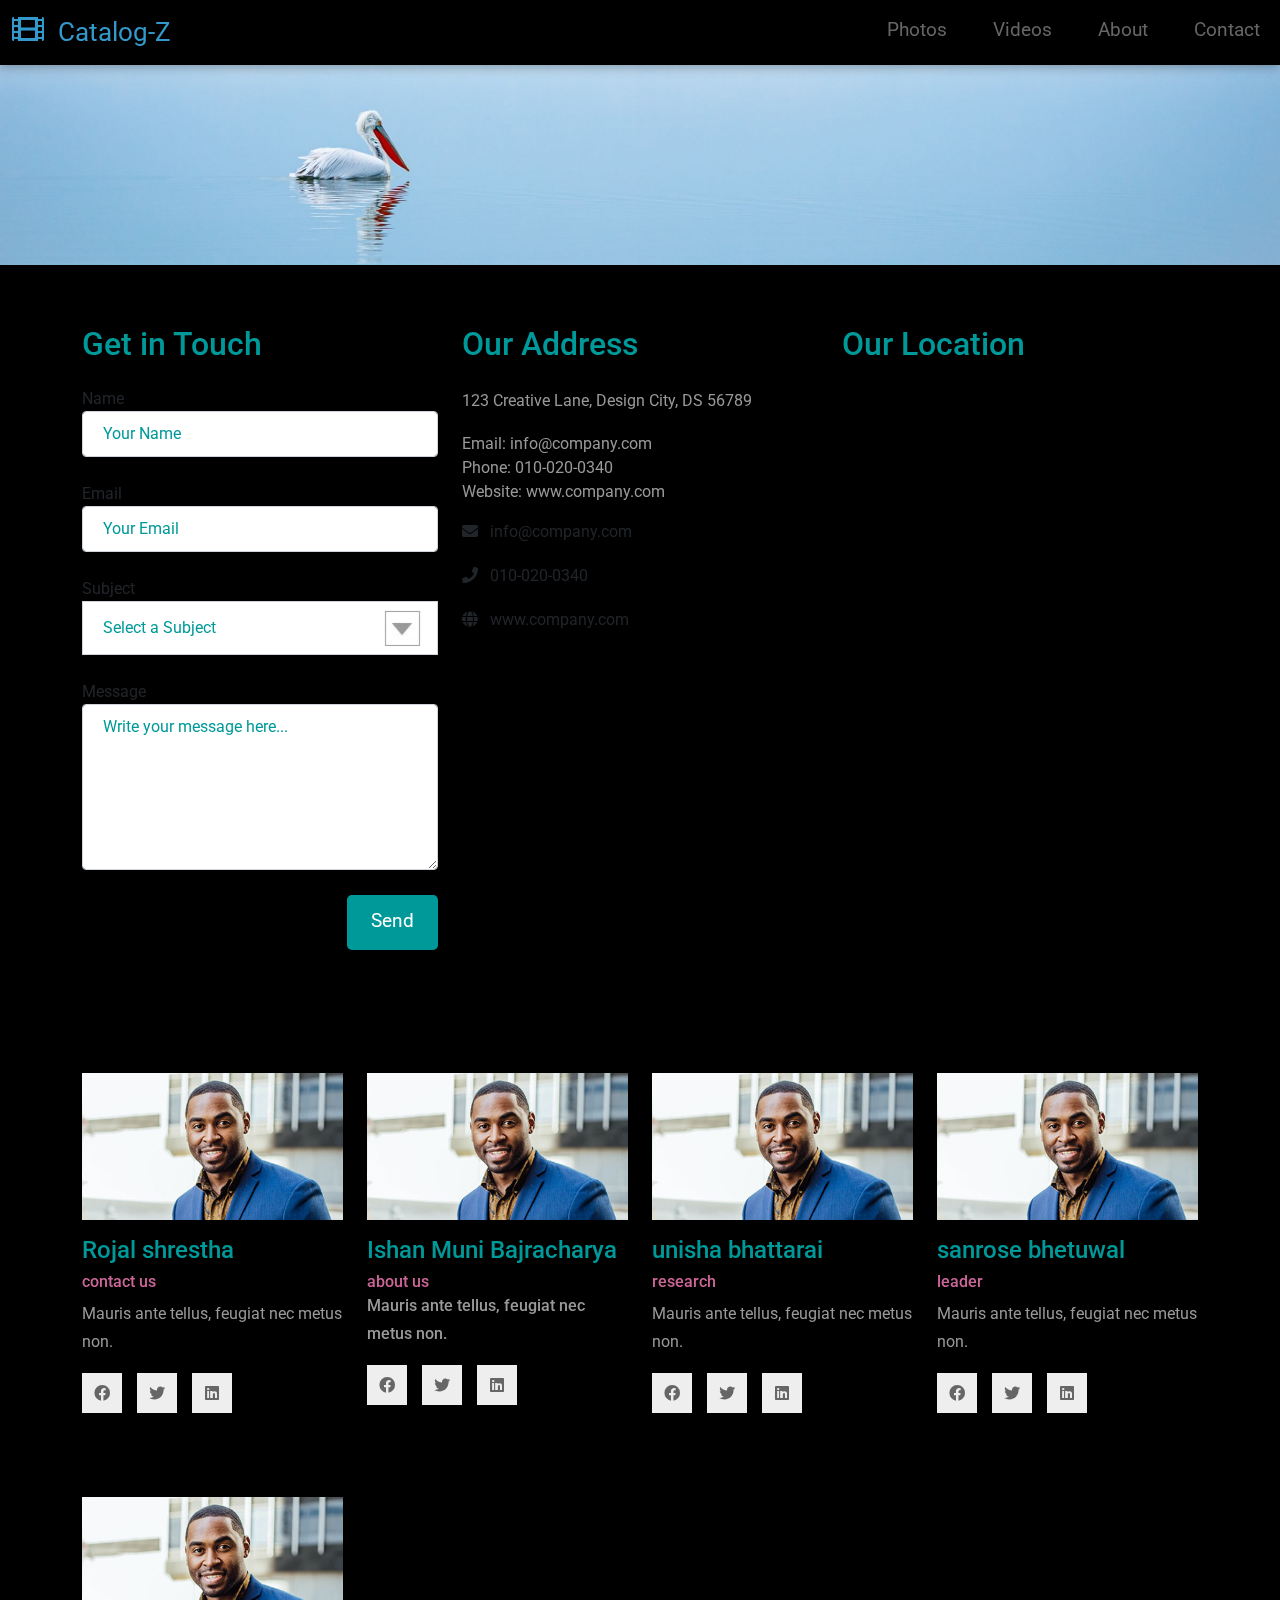
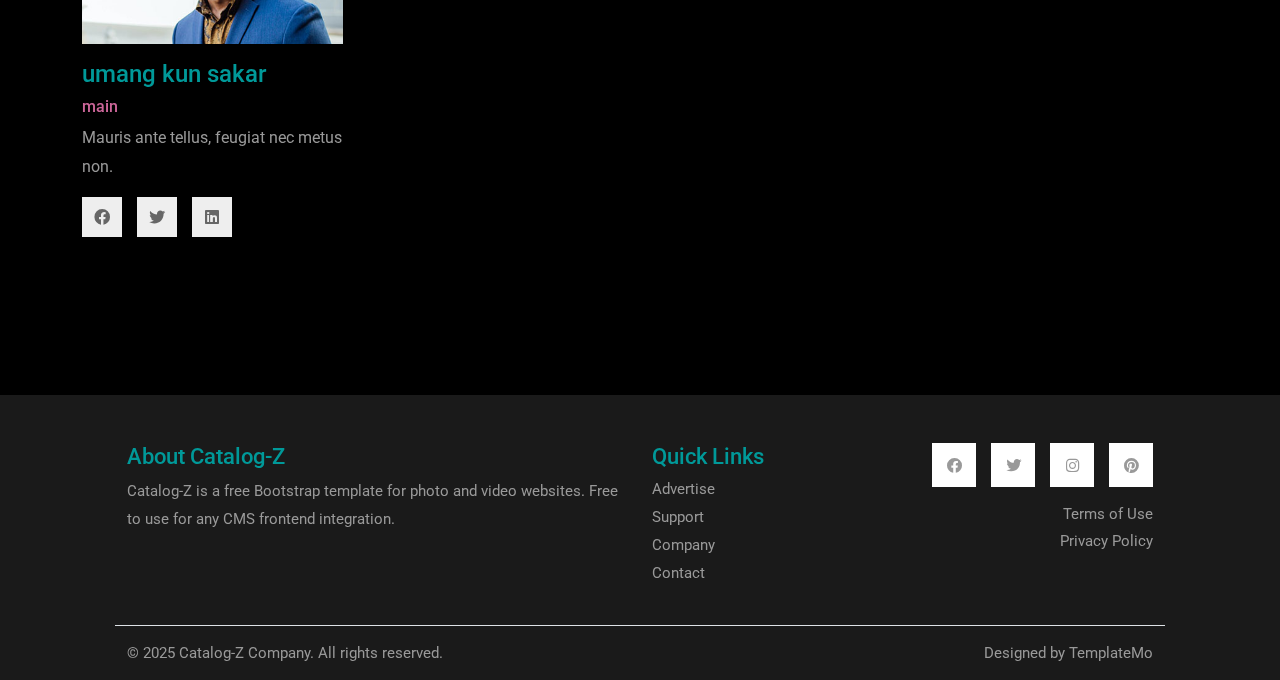
<file: contact.html>
<!DOCTYPE html>
<html lang="en">
<head>
    <meta charset="UTF-8" />
    <meta name="viewport" content="width=device-width, initial-scale=1.0"/>
    <meta name="description" content="Contact Catalog-Z - A free Bootstrap photo/video template."/>
    <title>Contact - Catalog-Z</title>

    <!-- Stylesheets -->
    <link rel="stylesheet" href="css/bootstrap.min.css"/>
    <link rel="stylesheet" href="fontawesome/css/all.min.css"/>
    <link rel="stylesheet" href="css/templatemo-style.css"/>

    <!-- Google Fonts -->
    <link href="https://fonts.googleapis.com/css2?family=Roboto&display=swap" rel="stylesheet"/>

    <style>
        body {
            font-family: 'Roboto', sans-serif;
        }

        .tm-social-links a:hover {
            color: #007bff;
            transform: scale(1.1);
        }

        @media (max-width: 768px) {
            .tm-social-links {
                justify-content: center !important;
            }
        }

        .form-control:focus {
            box-shadow: 0 0 5px rgba(0,123,255,0.5);
        }
    </style>
</head>

<body>
    <!-- Loader -->
    <div id="loader-wrapper">
        <div id="loader"></div>
        <div class="loader-section section-left"></div>
        <div class="loader-section section-right"></div>
    </div>

    <!-- Navbar -->
    <nav class="navbar navbar-expand-lg sticky-top">
        <div class="container-fluid">
            <a class="navbar-brand" href="index.html">
                <i class="fas fa-film mr-2"></i> Catalog-Z
            </a>
            <button class="navbar-toggler" type="button" data-toggle="collapse" data-target="#navbarNav">
                <i class="fas fa-bars"></i>
            </button>
            <div class="collapse navbar-collapse" id="navbarNav">
                <ul class="navbar-nav ml-auto mb-2 mb-lg-0">
                    <li class="nav-item"><a class="nav-link" href="index.html">Photos</a></li>
                    <li class="nav-item"><a class="nav-link" href="videos.html">Videos</a></li>
                    <li class="nav-item"><a class="nav-link" href="about.html">About</a></li>
                    <li class="nav-item"><a class="nav-link active" href="contact.html">Contact</a></li>
                </ul>
            </div>
        </div>
    </nav>

    <!-- Hero Image -->
    <div class="tm-hero d-flex justify-content-center align-items-center" data-parallax="scroll" data-image-src="img/hero.jpg"></div>

    <!-- Contact Section -->
    <div class="container tm-mt-60">
        <div class="row tm-mb-50">
            <!-- Contact Form -->
            <div class="col-lg-4 col-12 mb-5">
                <h2 class="tm-text-primary mb-4">Get in Touch</h2>
                <form id="contact-form" action="form-handler.php" method="POST" class="tm-contact-form">
                    <div class="form-group">
                        <label for="name">Name</label>
                        <input id="name" type="text" name="name" class="form-control" placeholder="Your Name" required/>
                    </div>
                    <div class="form-group">
                        <label for="email">Email</label>
                        <input id="email" type="email" name="email" class="form-control" placeholder="Your Email" required/>
                    </div>
                    <div class="form-group">
                        <label for="inquiry">Subject</label>
                        <select class="form-control" id="inquiry" name="inquiry" required>
                            <option value="">Select a Subject</option>
                            <option value="sales">Sales & Marketing</option>
                            <option value="creative">Creative Design</option>
                            <option value="uiux">UI / UX</option>
                        </select>
                    </div>
                    <div class="form-group">
                        <label for="message">Message</label>
                        <textarea id="message" name="message" rows="6" class="form-control" placeholder="Write your message here..." required></textarea>
                    </div>
                    <div class="form-group text-right">
                        <button type="submit" class="btn btn-primary px-4">Send</button>
                    </div>
                </form>
            </div>

            <!-- Address -->
            <div class="col-lg-4 col-12 mb-5">
                <h2 class="tm-text-primary mb-4">Our Address</h2>
                <p class="tm-mb-30">123 Creative Lane, Design City, DS 56789</p>
                <address class="tm-text-gray tm-mb-30">
                    Email: info@company.com<br>
                    Phone: 010-020-0340<br>
                    Website: www.company.com
                </address>
                <ul class="tm-contacts list-unstyled">
                    <li><i class="fas fa-envelope mr-2"></i> info@company.com</li>
                    <li><i class="fas fa-phone mr-2"></i> 010-020-0340</li>
                    <li><i class="fas fa-globe mr-2"></i> www.company.com</li>
                </ul>
            </div>

            <!-- Google Map -->
            <div class="col-lg-4 col-12">
                <h2 class="tm-text-primary mb-4">Our Location</h2>
                <div class="mapouter">
                    <div class="gmap-canvas">
                        <iframe loading="lazy" width="100%" height="400" src="https://maps.google.com/maps?q=Rio%20de%20Janeiro&t=&z=13&ie=UTF8&iwloc=&output=embed" frameborder="0"></iframe>
                    </div>
                </div>
            </div>
        </div>

        <!-- Team Members -->
        <div class="row tm-mb-74">
            <!-- Repeat for each person -->
            <div class="col-lg-3 col-md-6 col-12 mb-5">
                <img src="img/people-1.jpg" class="img-fluid mb-3" alt="Ryan White"/>
                <h4 class="tm-text-primary">Rojal shrestha</h4>
                <h6 class="tm-text-secondary">contact us</h6>
                <p>Mauris ante tellus, feugiat nec metus non.</p>
                <ul class="tm-social d-flex justify-content-start pl-0">
                    <li><a href="#"><i class="fab fa-facebook"></i></a></li>
                    <li><a href="#"><i class="fab fa-twitter"></i></a></li>
                    <li><a href="#"><i class="fab fa-linkedin"></i></a></li>
                </ul>
            </div>
             <div class="col-lg-3 col-md-6 col-12 mb-5">
                <img src="img/people-1.jpg" class="img-fluid mb-3" alt="Ryan White"/>
                <h4 class="tm-text-primary">Ishan Muni Bajracharya</h4>
                <h6 class="tm-text-secondary">about us</6>
                <p>Mauris ante tellus, feugiat nec metus non.</p>
                <ul class="tm-social d-flex justify-content-start pl-0">
                    <li><a href="#"><i class="fab fa-facebook"></i></a></li>
                    <li><a href="#"><i class="fab fa-twitter"></i></a></li>
                    <li><a href="#"><i class="fab fa-linkedin"></i></a></li>
                </ul>
            </div>
             <div class="col-lg-3 col-md-6 col-12 mb-5">
                <img src="img/people-1.jpg" class="img-fluid mb-3" alt="Ryan White"/>
                <h4 class="tm-text-primary">unisha bhattarai </h4>
                <h6 class="tm-text-secondary">research</h6>
                <p>Mauris ante tellus, feugiat nec metus non.</p>
                <ul class="tm-social d-flex justify-content-start pl-0">
                    <li><a href="#"><i class="fab fa-facebook"></i></a></li>
                    <li><a href="#"><i class="fab fa-twitter"></i></a></li>
                    <li><a href="#"><i class="fab fa-linkedin"></i></a></li>
                </ul>
            </div>
             <div class="col-lg-3 col-md-6 col-12 mb-5">
                <img src="img/people-1.jpg" class="img-fluid mb-3" alt="Ryan White"/>
                <h4 class="tm-text-primary">sanrose bhetuwal </h4>
                <h6 class="tm-text-secondary">leader</h6>
                <p>Mauris ante tellus, feugiat nec metus non.</p>
                <ul class="tm-social d-flex justify-content-start pl-0">
                    <li><a href="#"><i class="fab fa-facebook"></i></a></li>
                    <li><a href="#"><i class="fab fa-twitter"></i></a></li>
                    <li><a href="#"><i class="fab fa-linkedin"></i></a></li>
                </ul>
            </div>
             <div class="col-lg-3 col-md-6 col-12 mb-5">
                <img src="img/people-1.jpg" class="img-fluid mb-3" alt="Ryan White"/>
                <h4 class="tm-text-primary">umang kun sakar</h4>
                <h6 class="tm-text-secondary">main</h6>
                <p>Mauris ante tellus, feugiat nec metus non.</p>
                <ul class="tm-social d-flex justify-content-start pl-0">
                    <li><a href="#"><i class="fab fa-facebook"></i></a></li>
                    <li><a href="#"><i class="fab fa-twitter"></i></a></li>
                    <li><a href="#"><i class="fab fa-linkedin"></i></a></li>
                </ul>
            </div>
            <!-- Add others similarly -->
        </div>
    </div>

    <!-- Footer -->
    <footer class="tm-bg-gray pt-5 pb-3 tm-text-gray tm-footer">
        <div class="container tm-container-small">
            <div class="row">
                <div class="col-lg-6 col-md-12 mb-4">
                    <h3 class="tm-text-primary tm-footer-title">About Catalog-Z</h3>
                    <p>Catalog-Z is a free Bootstrap template for photo and video websites. Free to use for any CMS frontend integration.</p>
                </div>
                <div class="col-lg-3 col-md-6 mb-4">
                    <h3 class="tm-text-primary tm-footer-title">Quick Links</h3>
                    <ul class="tm-footer-links pl-0">
                        <li><a href="#">Advertise</a></li>
                        <li><a href="#">Support</a></li>
                        <li><a href="#">Company</a></li>
                        <li><a href="#">Contact</a></li>
                    </ul>
                </div>
                <div class="col-lg-3 col-md-6 mb-4 text-md-right text-center">
                    <ul class="tm-social-links d-flex justify-content-end mb-3 pl-0">
                        <li><a href="#"><i class="fab fa-facebook"></i></a></li>
                        <li><a href="#"><i class="fab fa-twitter"></i></a></li>
                        <li><a href="#"><i class="fab fa-instagram"></i></a></li>
                        <li><a href="#"><i class="fab fa-pinterest"></i></a></li>
                    </ul>
                    <a href="#" class="d-block tm-text-gray mb-1">Terms of Use</a>
                    <a href="#" class="d-block tm-text-gray">Privacy Policy</a>
                </div>
            </div>
            <div class="row pt-3 border-top">
                <div class="col-md-8 text-md-left text-center">
                    © 2025 Catalog-Z Company. All rights reserved.
                </div>
                <div class="col-md-4 text-md-right text-center">
                    Designed by <a href="https://templatemo.com" class="tm-text-gray" target="_blank">TemplateMo</a>
                </div>
            </div>
        </div>
    </footer>
    <script src="js/plugins.js" defer></script>
    <script>
        window.addEventListener("load", function() {
            document.body.classList.add("loaded");
        });
    </script>
</body>
</html>
</file>
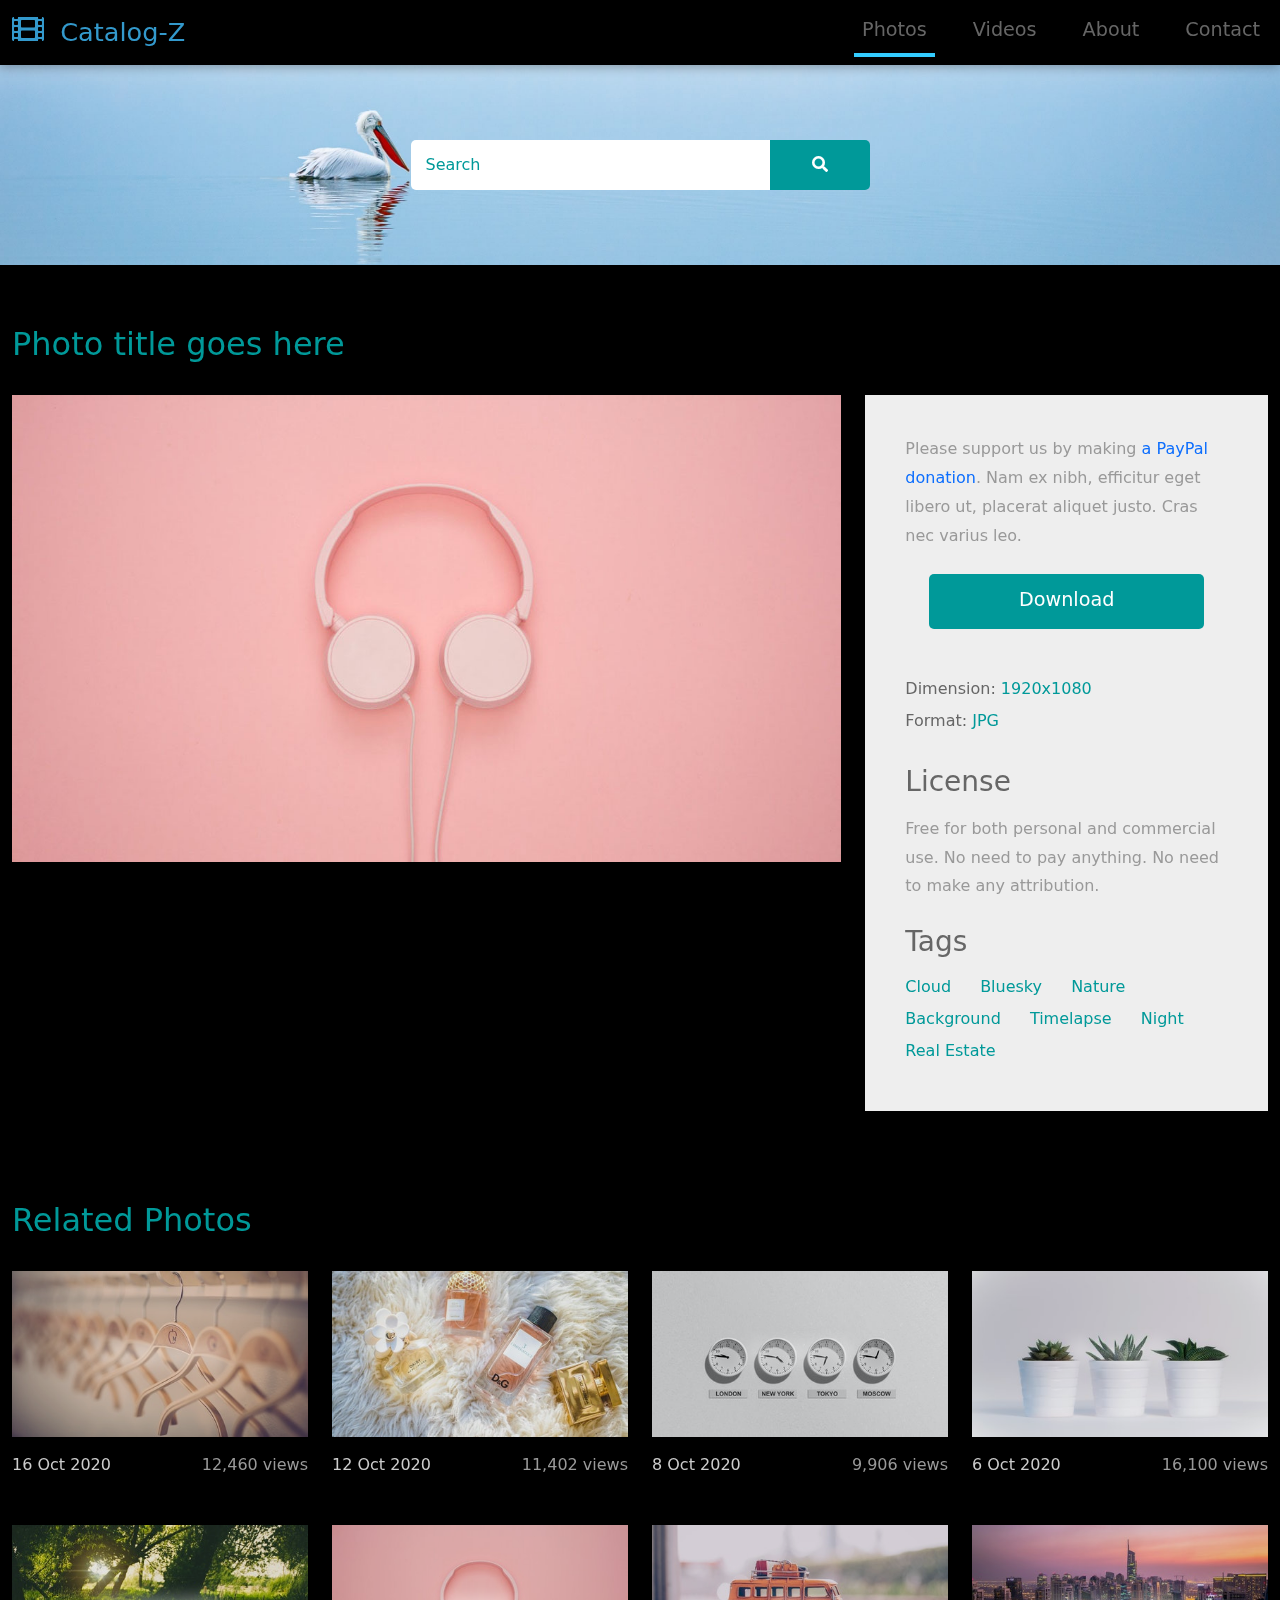
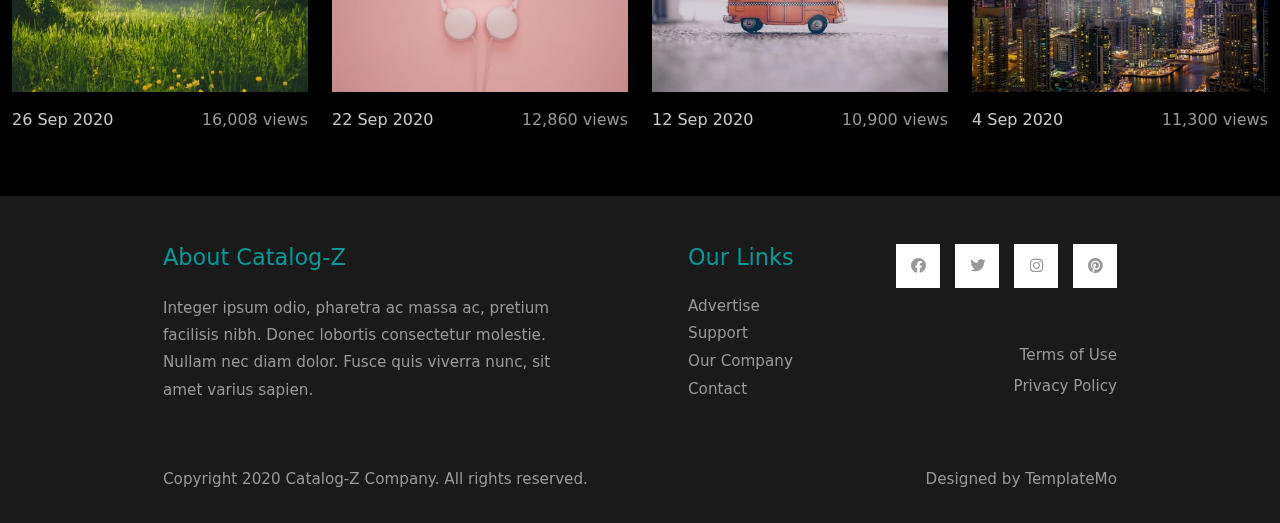
<file: photo-detail.html>
<!DOCTYPE html>
<html lang="en">
<head>
    <meta charset="UTF-8">
    <meta name="viewport" content="width=device-width, initial-scale=1.0">
    <title>Catalog-Z Photo Detail Page</title>
    <link rel="stylesheet" href="css/bootstrap.min.css">
    <link rel="stylesheet" href="fontawesome/css/all.min.css">
    <link rel="stylesheet" href="css/templatemo-style.css">
<!--
    
TemplateMo 556 Catalog-Z

https://templatemo.com/tm-556-catalog-z

-->
</head>
<body>
    <!-- Page Loader -->
    <div id="loader-wrapper">
        <div id="loader"></div>

        <div class="loader-section section-left"></div>
        <div class="loader-section section-right"></div>

    </div>
    <nav class="navbar navbar-expand-lg sticky-top">
        <div class="container-fluid">
            <a class="navbar-brand" href="index.html">
                <i class="fas fa-film mr-2"></i>
                Catalog-Z
            </a>
            <button class="navbar-toggler" type="button" data-toggle="collapse" data-target="#navbarSupportedContent" aria-controls="navbarSupportedContent" aria-expanded="false" aria-label="Toggle navigation">
                <i class="fas fa-bars"></i>
            </button>
            <div class="collapse navbar-collapse" id="navbarSupportedContent">
            <ul class="navbar-nav ml-auto mb-2 mb-lg-0">
                <li class="nav-item">
                    <a class="nav-link nav-link-1 active" aria-current="page" href="index.html">Photos</a>
                </li>
                <li class="nav-item">
                    <a class="nav-link nav-link-2" href="videos.html">Videos</a>
                </li>
                <li class="nav-item">
                    <a class="nav-link nav-link-3" href="about.html">About</a>
                </li>
                <li class="nav-item">
                    <a class="nav-link nav-link-4" href="contact.html">Contact</a>
                </li>
            </ul>
            </div>
        </div>
    </nav>

    <div class="tm-hero d-flex justify-content-center align-items-center" data-parallax="scroll" data-image-src="img/hero.jpg">
        <form class="d-flex tm-search-form">
            <input class="form-control tm-search-input" type="search" placeholder="Search" aria-label="Search">
            <button class="btn btn-outline-success tm-search-btn" type="submit">
                <i class="fas fa-search"></i>
            </button>
        </form>
    </div>

    <div class="container-fluid tm-container-content tm-mt-60">
        <div class="row mb-4">
            <h2 class="col-12 tm-text-primary">Photo title goes here</h2>
        </div>
        <div class="row tm-mb-90">            
            <div class="col-xl-8 col-lg-7 col-md-6 col-sm-12">
                <img src="img/img-01-big.jpg" alt="Image" class="img-fluid">
            </div>
            <div class="col-xl-4 col-lg-5 col-md-6 col-sm-12">
                <div class="tm-bg-gray tm-video-details">
                    <p class="mb-4">
                        Please support us by making <a href="https://paypal.me/templatemo" target="_parent" rel="sponsored">a PayPal donation</a>. Nam ex nibh, efficitur eget libero ut, placerat aliquet justo. Cras nec varius leo.
                    </p>
                    <div class="text-center mb-5">
                        <a href="#" class="btn btn-primary tm-btn-big">Download</a>
                    </div>                    
                    <div class="mb-4 d-flex flex-wrap">
                        <div class="mr-4 mb-2">
                            <span class="tm-text-gray-dark">Dimension: </span><span class="tm-text-primary">1920x1080</span>
                        </div>
                        <div class="mr-4 mb-2">
                            <span class="tm-text-gray-dark">Format: </span><span class="tm-text-primary">JPG</span>
                        </div>
                    </div>
                    <div class="mb-4">
                        <h3 class="tm-text-gray-dark mb-3">License</h3>
                        <p>Free for both personal and commercial use. No need to pay anything. No need to make any attribution.</p>
                    </div>
                    <div>
                        <h3 class="tm-text-gray-dark mb-3">Tags</h3>
                        <a href="#" class="tm-text-primary mr-4 mb-2 d-inline-block">Cloud</a>
                        <a href="#" class="tm-text-primary mr-4 mb-2 d-inline-block">Bluesky</a>
                        <a href="#" class="tm-text-primary mr-4 mb-2 d-inline-block">Nature</a>
                        <a href="#" class="tm-text-primary mr-4 mb-2 d-inline-block">Background</a>
                        <a href="#" class="tm-text-primary mr-4 mb-2 d-inline-block">Timelapse</a>
                        <a href="#" class="tm-text-primary mr-4 mb-2 d-inline-block">Night</a>
                        <a href="#" class="tm-text-primary mr-4 mb-2 d-inline-block">Real Estate</a>
                    </div>
                </div>
            </div>
        </div>
        <div class="row mb-4">
            <h2 class="col-12 tm-text-primary">
                Related Photos
            </h2>
        </div>
        <div class="row mb-3 tm-gallery">
            <div class="col-xl-3 col-lg-4 col-md-6 col-sm-6 col-12 mb-5">
                <figure class="effect-ming tm-video-item">
                    <img src="img/img-01.jpg" alt="Image" class="img-fluid">
                    <figcaption class="d-flex align-items-center justify-content-center">
                        <h2>Hangers</h2>
                        <a href="#">View more</a>
                    </figcaption>                    
                </figure>
                <div class="d-flex justify-content-between tm-text-gray">
                    <span class="tm-text-gray-light">16 Oct 2020</span>
                    <span>12,460 views</span>
                </div>
            </div>
            <div class="col-xl-3 col-lg-4 col-md-6 col-sm-6 col-12 mb-5">
                <figure class="effect-ming tm-video-item">
                    <img src="img/img-02.jpg" alt="Image" class="img-fluid">
                    <figcaption class="d-flex align-items-center justify-content-center">
                        <h2>Perfumes</h2>
                        <a href="#">View more</a>
                    </figcaption>                    
                </figure>
                <div class="d-flex justify-content-between tm-text-gray">
                    <span class="tm-text-gray-light">12 Oct 2020</span>
                    <span>11,402 views</span>
                </div>
            </div>
            <div class="col-xl-3 col-lg-4 col-md-6 col-sm-6 col-12 mb-5">
                <figure class="effect-ming tm-video-item">
                    <img src="img/img-03.jpg" alt="Image" class="img-fluid">
                    <figcaption class="d-flex align-items-center justify-content-center">
                        <h2>Clocks</h2>
                        <a href="#">View more</a>
                    </figcaption>                    
                </figure>
                <div class="d-flex justify-content-between tm-text-gray">
                    <span class="tm-text-gray-light">8 Oct 2020</span>
                    <span>9,906 views</span>
                </div>
            </div>
            <div class="col-xl-3 col-lg-4 col-md-6 col-sm-6 col-12 mb-5">
                <figure class="effect-ming tm-video-item">
                    <img src="img/img-04.jpg" alt="Image" class="img-fluid">
                    <figcaption class="d-flex align-items-center justify-content-center">
                        <h2>Plants</h2>
                        <a href="#">View more</a>
                    </figcaption>                    
                </figure>
                <div class="d-flex justify-content-between tm-text-gray">
                    <span class="tm-text-gray-light">6 Oct 2020</span>
                    <span>16,100 views</span>
                </div>
            </div>
            <div class="col-xl-3 col-lg-4 col-md-6 col-sm-6 col-12 mb-5">
                <figure class="effect-ming tm-video-item">
                    <img src="img/img-05.jpg" alt="Image" class="img-fluid">
                    <figcaption class="d-flex align-items-center justify-content-center">
                        <h2>Morning</h2>
                        <a href="#">View more</a>
                    </figcaption>                    
                </figure>
                <div class="d-flex justify-content-between tm-text-gray">
                    <span class="tm-text-gray-light">26 Sep 2020</span>
                    <span>16,008 views</span>
                </div>
            </div>
            <div class="col-xl-3 col-lg-4 col-md-6 col-sm-6 col-12 mb-5">
                <figure class="effect-ming tm-video-item">
                    <img src="img/img-06.jpg" alt="Image" class="img-fluid">
                    <figcaption class="d-flex align-items-center justify-content-center">
                        <h2>Pinky</h2>
                        <a href="#">View more</a>
                    </figcaption>                    
                </figure>
                <div class="d-flex justify-content-between tm-text-gray">
                    <span class="tm-text-gray-light">22 Sep 2020</span>
                    <span>12,860 views</span>
                </div>
            </div>
            <div class="col-xl-3 col-lg-4 col-md-6 col-sm-6 col-12 mb-5">
                <figure class="effect-ming tm-video-item">
                    <img src="img/img-07.jpg" alt="Image" class="img-fluid">
                    <figcaption class="d-flex align-items-center justify-content-center">
                        <h2>Bus</h2>
                        <a href="#">View more</a>
                    </figcaption>                    
                </figure>
                <div class="d-flex justify-content-between tm-text-gray">
                    <span class="tm-text-gray-light">12 Sep 2020</span>
                    <span>10,900 views</span>
                </div>
            </div>
            <div class="col-xl-3 col-lg-4 col-md-6 col-sm-6 col-12 mb-5">
                <figure class="effect-ming tm-video-item">
                    <img src="img/img-08.jpg" alt="Image" class="img-fluid">
                    <figcaption class="d-flex align-items-center justify-content-center">
                        <h2>New York</h2>
                        <a href="#">View more</a>
                    </figcaption>                    
                </figure>
                <div class="d-flex justify-content-between tm-text-gray">
                    <span class="tm-text-gray-light">4 Sep 2020</span>
                    <span>11,300 views</span>
                </div>
            </div>        
        </div> <!-- row -->
    </div> <!-- container-fluid, tm-container-content -->

    <footer class="tm-bg-gray pt-5 pb-3 tm-text-gray tm-footer">
        <div class="container-fluid tm-container-small">
            <div class="row">
                <div class="col-lg-6 col-md-12 col-12 px-5 mb-5">
                    <h3 class="tm-text-primary mb-4 tm-footer-title">About Catalog-Z</h3>
                    <p>Integer ipsum odio, pharetra ac massa ac, pretium facilisis nibh. Donec lobortis consectetur molestie. Nullam nec diam dolor. Fusce quis viverra nunc, sit amet varius sapien.</p>
                </div>
                <div class="col-lg-3 col-md-6 col-sm-6 col-12 px-5 mb-5">
                    <h3 class="tm-text-primary mb-4 tm-footer-title">Our Links</h3>
                    <ul class="tm-footer-links pl-0">
                        <li><a href="#">Advertise</a></li>
                        <li><a href="#">Support</a></li>
                        <li><a href="#">Our Company</a></li>
                        <li><a href="#">Contact</a></li>
                    </ul>
                </div>
                <div class="col-lg-3 col-md-6 col-sm-6 col-12 px-5 mb-5">
                    <ul class="tm-social-links d-flex justify-content-end pl-0 mb-5">
                        <li class="mb-2"><a href="https://facebook.com"><i class="fab fa-facebook"></i></a></li>
                        <li class="mb-2"><a href="https://twitter.com"><i class="fab fa-twitter"></i></a></li>
                        <li class="mb-2"><a href="https://instagram.com"><i class="fab fa-instagram"></i></a></li>
                        <li class="mb-2"><a href="https://pinterest.com"><i class="fab fa-pinterest"></i></a></li>
                    </ul>
                    <a href="#" class="tm-text-gray text-right d-block mb-2">Terms of Use</a>
                    <a href="#" class="tm-text-gray text-right d-block">Privacy Policy</a>
                </div>
            </div>
            <div class="row">
                <div class="col-lg-8 col-md-7 col-12 px-5 mb-3">
                    Copyright 2020 Catalog-Z Company. All rights reserved.
                </div>
                <div class="col-lg-4 col-md-5 col-12 px-5 text-right">
                    Designed by <a href="https://templatemo.com" class="tm-text-gray" rel="sponsored" target="_parent">TemplateMo</a>
                </div>
            </div>
        </div>
    </footer>
    
    <script src="js/plugins.js"></script>
    <script>
        $(window).on("load", function() {
            $('body').addClass('loaded');
        });
    </script>
</body>
</html>
</file>
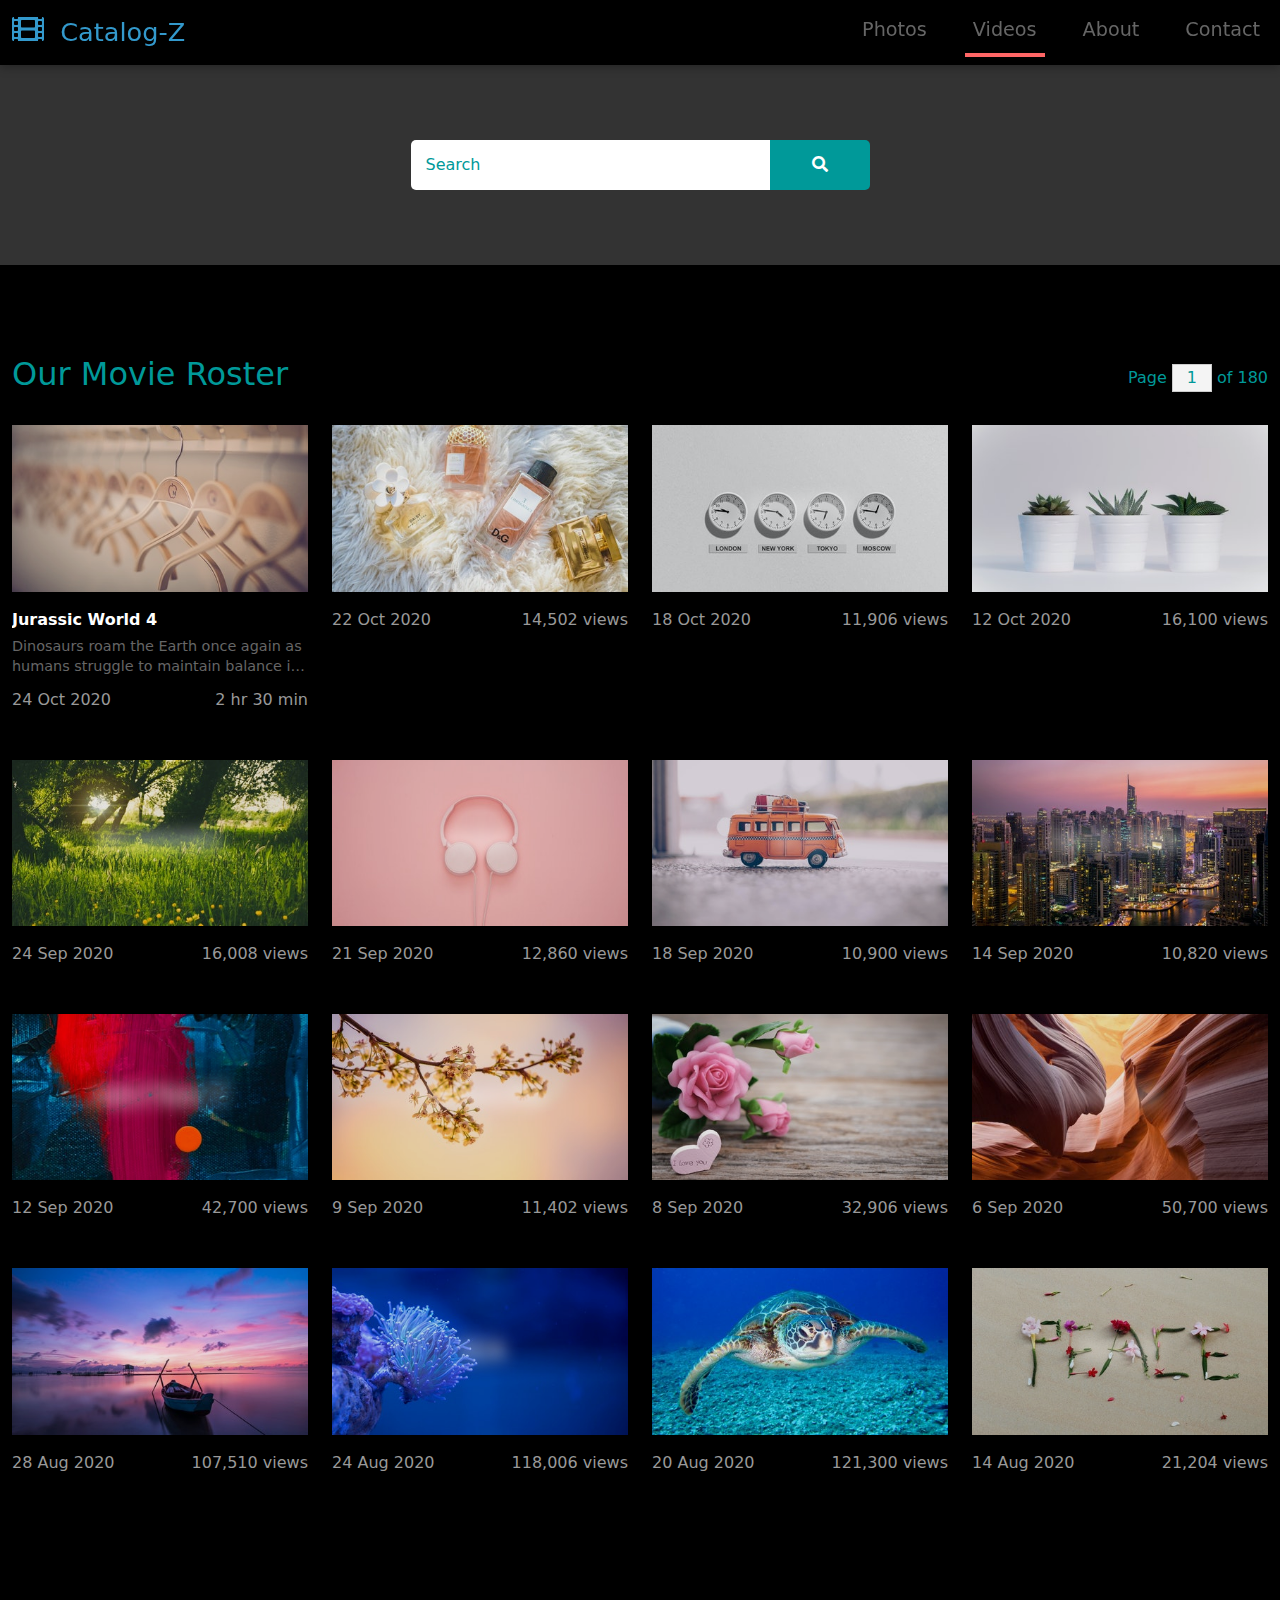
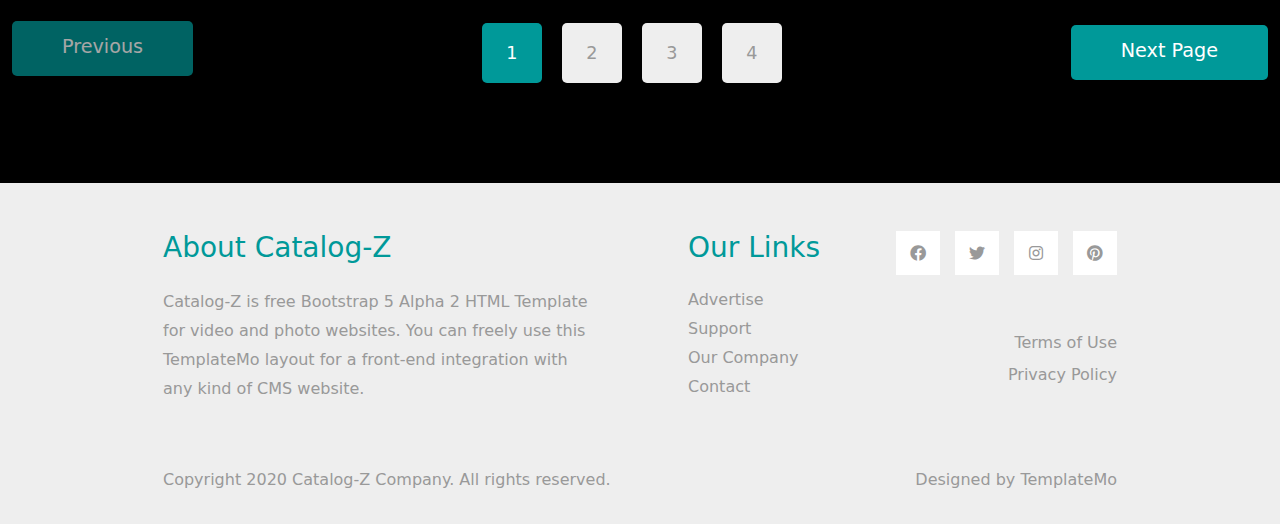
<file: videos.html>
<!DOCTYPE html>
<html lang="en">
<head>
    <meta charset="UTF-8">
    <meta name="viewport" content="width=device-width, initial-scale=1.0">
    <title>Catalog-Z Videos</title>
    <link rel="stylesheet" href="css/bootstrap.min.css">
    <link rel="stylesheet" href="fontawesome/css/all.min.css">
    <link rel="stylesheet" href="css/templatemo-style.css">
<!--
    
TemplateMo 556 Catalog-Z

https://templatemo.com/tm-556-catalog-z

-->
</head>
<body>
    <!-- Page Loader -->
    <div id="loader-wrapper">
        <div id="loader"></div>

        <div class="loader-section section-left"></div>
        <div class="loader-section section-right"></div>

    </div>
    <nav class="navbar navbar-expand-lg sticky-top">
        <div class="container-fluid">
            <a class="navbar-brand" href="index.html">
                <i class="fas fa-film mr-2"></i>
                Catalog-Z
            </a>
            <button class="navbar-toggler" type="button" data-toggle="collapse" data-target="#navbarSupportedContent" aria-controls="navbarSupportedContent" aria-expanded="false" aria-label="Toggle navigation">
                <i class="fas fa-bars"></i>
            </button>
            <div class="collapse navbar-collapse" id="navbarSupportedContent">
            <ul class="navbar-nav ml-auto mb-2 mb-lg-0">
                <li class="nav-item">
                    <a class="nav-link nav-link-1" href="index.html">Photos</a>
                </li>
                <li class="nav-item">
                    <a class="nav-link nav-link-2 active" aria-current="page" href="videos.html">Videos</a>
                </li>
                <li class="nav-item">
                    <a class="nav-link nav-link-3" href="about.html">About</a>
                </li>
                <li class="nav-item">
                    <a class="nav-link nav-link-4" href="contact.html">Contact</a>
                </li>
            </ul>
            </div>
        </div>
    </nav>

    <div class="tm-hero d-flex justify-content-center align-items-center" id="tm-video-container">
        <div id="tm-video" style="position: absolute; top: 0; left: 0; width: 100%; height: 100%; background-image: url('https://imgs.search.brave.com/hGcLHdyyEmM069wKY_ySCfH8ZlcvPf_qkGnoM9N_uU8/rs:fit:500:0:1:0/g:ce/aHR0cHM6Ly93YWxs/cGFwZXJzLmNvbS9p/bWFnZXMvaGQvbW92/aWUtdGhlYXRlci1i/YWNrZ3JvdW5kLTE5/MjAteC0xMDgwLWY2/eW4yd3ZscjN5em50/Y20uanBn'); background-size: cover; background-position: center; background-repeat: no-repeat;"></div>
        <form class="d-flex position-absolute tm-search-form">
            <input class="form-control tm-search-input" type="search" placeholder="Search" aria-label="Search">
            <button class="btn btn-outline-success tm-search-btn" type="submit">
                <i class="fas fa-search"></i>
            </button>
        </form>
    </div>

    <div class="container-fluid tm-container-content tm-mt-60">
        <div class="row mb-4">
            <h2 class="col-6 tm-text-primary movie-roster-heading">
                Our Movie Roster
            </h2>
            <div class="col-6 d-flex justify-content-end align-items-center">
                <form action="" class="tm-text-primary">
                    Page <input type="text" value="1" size="1" class="tm-input-paging tm-text-primary"> of 180
                </form>
            </div>
        </div>
        <div class="row tm-mb-90 tm-gallery">
            <div class="col-xl-3 col-lg-4 col-md-6 col-sm-6 col-12 mb-5">
                <figure class="effect-ming tm-video-item">
                    <img src="img/img-01.jpg" alt="Image" class="img-fluid">
                    <div class="play-button"></div>
                    <figcaption class="d-flex align-items-center justify-content-center">
                        <h2>Hangers</h2>
                        <a href="video-detail.html">View more</a>
                    </figcaption>                    
                </figure>
                <div class="video-title">Jurassic World 4</div>
                <div class="video-description">Dinosaurs roam the Earth once again as humans struggle to maintain balance in a world where prehistoric creatures live among them.</div>
                <div class="d-flex justify-content-between tm-text-gray video-meta-first">
                    <span>24 Oct 2020</span>
                    <span>2 hr 30 min</span>
                </div>
            </div>
            <div class="col-xl-3 col-lg-4 col-md-6 col-sm-6 col-12 mb-5">
                <figure class="effect-ming tm-video-item">
                    <img src="img/img-02.jpg" alt="Image" class="img-fluid">
                    <div class="play-button"></div>
                    <figcaption class="d-flex align-items-center justify-content-center">
                        <h2>Perfumes</h2>
                        <a href="video-detail.html">View more</a>
                    </figcaption>                    
                </figure>
                <div class="d-flex justify-content-between tm-text-gray">
                    <span>22 Oct 2020</span>
                    <span>14,502 views</span>
                </div>
            </div>
            <div class="col-xl-3 col-lg-4 col-md-6 col-sm-6 col-12 mb-5">
                <figure class="effect-ming tm-video-item">
                    <img src="img/img-03.jpg" alt="Image" class="img-fluid">
                    <div class="play-button"></div>
                    <figcaption class="d-flex align-items-center justify-content-center">
                        <h2>Clocks</h2>
                        <a href="video-detail.html">View more</a>
                    </figcaption>                    
                </figure>
                <div class="d-flex justify-content-between tm-text-gray">
                    <span>18 Oct 2020</span>
                    <span>11,906 views</span>
                </div>
            </div>
            <div class="col-xl-3 col-lg-4 col-md-6 col-sm-6 col-12 mb-5">
                <figure class="effect-ming tm-video-item">
                    <img src="img/img-04.jpg" alt="Image" class="img-fluid">
                    <div class="play-button"></div>
                    <figcaption class="d-flex align-items-center justify-content-center">
                        <h2>Plants</h2>
                        <a href="video-detail.html">View more</a>
                    </figcaption>                    
                </figure>
                <div class="d-flex justify-content-between tm-text-gray">
                    <span>12 Oct 2020</span>
                    <span>16,100 views</span>
                </div>
            </div>
            <div class="col-xl-3 col-lg-4 col-md-6 col-sm-6 col-12 mb-5">
                <figure class="effect-ming tm-video-item">
                    <img src="img/img-05.jpg" alt="Image" class="img-fluid">
                    <div class="play-button"></div>
                    <figcaption class="d-flex align-items-center justify-content-center">
                        <h2>Morning</h2>
                        <a href="video-detail.html">View more</a>
                    </figcaption>                    
                </figure>
                <div class="d-flex justify-content-between tm-text-gray">
                    <span>24 Sep 2020</span>
                    <span>16,008 views</span>
                </div>
            </div>
            <div class="col-xl-3 col-lg-4 col-md-6 col-sm-6 col-12 mb-5">
                <figure class="effect-ming tm-video-item">
                    <img src="img/img-06.jpg" alt="Image" class="img-fluid">
                    <div class="play-button"></div>
                    <figcaption class="d-flex align-items-center justify-content-center">
                        <h2>Pinky</h2>
                        <a href="video-detail.html">View more</a>
                    </figcaption>                    
                </figure>
                <div class="d-flex justify-content-between tm-text-gray">
                    <span>21 Sep 2020</span>
                    <span>12,860 views</span>
                </div>
            </div>
            <div class="col-xl-3 col-lg-4 col-md-6 col-sm-6 col-12 mb-5">
                <figure class="effect-ming tm-video-item">
                    <img src="img/img-07.jpg" alt="Image" class="img-fluid">
                    <div class="play-button"></div>
                    <figcaption class="d-flex align-items-center justify-content-center">
                        <h2>Bus</h2>
                        <a href="video-detail.html">View more</a>
                    </figcaption>                    
                </figure>
                <div class="d-flex justify-content-between tm-text-gray">
                    <span>18 Sep 2020</span>
                    <span>10,900 views</span>
                </div>
            </div>
            <div class="col-xl-3 col-lg-4 col-md-6 col-sm-6 col-12 mb-5">
                <figure class="effect-ming tm-video-item">
                    <img src="img/img-08.jpg" alt="Image" class="img-fluid">
                    <div class="play-button"></div>
                    <figcaption class="d-flex align-items-center justify-content-center">
                        <h2>New York</h2>
                        <a href="video-detail.html">View more</a>
                    </figcaption>                    
                </figure>
                <div class="d-flex justify-content-between tm-text-gray">
                    <span>14 Sep 2020</span>
                    <span>10,820 views</span>
                </div>
            </div>
            <div class="col-xl-3 col-lg-4 col-md-6 col-sm-6 col-12 mb-5">
                <figure class="effect-ming tm-video-item">
                    <img src="img/img-09.jpg" alt="Image" class="img-fluid">
                    <div class="play-button"></div>
                    <figcaption class="d-flex align-items-center justify-content-center">
                        <h2>Abstract</h2>
                        <a href="video-detail.html">View more</a>
                    </figcaption>                    
                </figure>
                <div class="d-flex justify-content-between tm-text-gray">
                    <span>12 Sep 2020</span>
                    <span>42,700 views</span>
                </div>
            </div>
            <div class="col-xl-3 col-lg-4 col-md-6 col-sm-6 col-12 mb-5">
                <figure class="effect-ming tm-video-item">
                    <img src="img/img-10.jpg" alt="Image" class="img-fluid">
                    <div class="play-button"></div>
                    <figcaption class="d-flex align-items-center justify-content-center">
                        <h2>Flowers</h2>
                        <a href="video-detail.html">View more</a>
                    </figcaption>                    
                </figure>
                <div class="d-flex justify-content-between tm-text-gray">
                    <span>9 Sep 2020</span>
                    <span>11,402 views</span>
                </div>
            </div>
            <div class="col-xl-3 col-lg-4 col-md-6 col-sm-6 col-12 mb-5">
                <figure class="effect-ming tm-video-item">
                    <img src="img/img-11.jpg" alt="Image" class="img-fluid">
                    <div class="play-button"></div>
                    <figcaption class="d-flex align-items-center justify-content-center">
                        <h2>Rosy</h2>
                        <a href="video-detail.html">View more</a>
                    </figcaption>                    
                </figure>
                <div class="d-flex justify-content-between tm-text-gray">
                    <span>8 Sep 2020</span>
                    <span>32,906 views</span>
                </div>
            </div>
            <div class="col-xl-3 col-lg-4 col-md-6 col-sm-6 col-12 mb-5">
                <figure class="effect-ming tm-video-item">
                    <img src="img/img-12.jpg" alt="Image" class="img-fluid">
                    <div class="play-button"></div>
                    <figcaption class="d-flex align-items-center justify-content-center">
                        <h2>Rocki</h2>
                        <a href="video-detail.html">View more</a>
                    </figcaption>                    
                </figure>
                <div class="d-flex justify-content-between tm-text-gray">
                    <span>6 Sep 2020</span>
                    <span>50,700 views</span>
                </div>
            </div>
            <div class="col-xl-3 col-lg-4 col-md-6 col-sm-6 col-12 mb-5">
                <figure class="effect-ming tm-video-item">
                    <img src="img/img-13.jpg" alt="Image" class="img-fluid">
                    <div class="play-button"></div>
                    <figcaption class="d-flex align-items-center justify-content-center">
                        <h2>Purple</h2>
                        <a href="video-detail.html">View more</a>
                    </figcaption>                    
                </figure>
                <div class="d-flex justify-content-between tm-text-gray">
                    <span>28 Aug 2020</span>
                    <span>107,510 views</span>
                </div>
            </div>
            <div class="col-xl-3 col-lg-4 col-md-6 col-sm-6 col-12 mb-5">
                <figure class="effect-ming tm-video-item">
                    <img src="img/img-14.jpg" alt="Image" class="img-fluid">
                    <div class="play-button"></div>
                    <figcaption class="d-flex align-items-center justify-content-center">
                        <h2>Sea</h2>
                        <a href="video-detail.html">View more</a>
                    </figcaption>                    
                </figure>
                <div class="d-flex justify-content-between tm-text-gray">
                    <span>24 Aug 2020</span>
                    <span>118,006 views</span>
                </div>
            </div>
            <div class="col-xl-3 col-lg-4 col-md-6 col-sm-6 col-12 mb-5">
                <figure class="effect-ming tm-video-item">
                    <img src="img/img-15.jpg" alt="Image" class="img-fluid">
                    <div class="play-button"></div>
                    <figcaption class="d-flex align-items-center justify-content-center">
                        <h2>Turtle</h2>
                        <a href="video-detail.html">View more</a>
                    </figcaption>                    
                </figure>
                <div class="d-flex justify-content-between tm-text-gray">
                    <span>20 Aug 2020</span>
                    <span>121,300 views</span>
                </div>
            </div>
            <div class="col-xl-3 col-lg-4 col-md-6 col-sm-6 col-12 mb-5">
                <figure class="effect-ming tm-video-item">
                    <img src="img/img-16.jpg" alt="Image" class="img-fluid">
                    <div class="play-button"></div>
                    <figcaption class="d-flex align-items-center justify-content-center">
                        <h2>Peace</h2>
                        <a href="video-detail.html">View more</a>
                    </figcaption>                    
                </figure>
                <div class="d-flex justify-content-between tm-text-gray">
                    <span>14 Aug 2020</span>
                    <span>21,204 views</span>
                </div>
            </div>         
        </div> <!-- row -->
        <div class="row tm-mb-90">
            <div class="col-12 d-flex justify-content-between align-items-center tm-paging-col">
                <a href="javascript:void(0);" class="btn btn-primary tm-btn-prev mb-2 disabled">Previous</a>
                <div class="tm-paging d-flex">
                    <a href="javascript:void(0);" class="active tm-paging-link">1</a>
                    <a href="javascript:void(0);" class="tm-paging-link">2</a>
                    <a href="javascript:void(0);" class="tm-paging-link">3</a>
                    <a href="javascript:void(0);" class="tm-paging-link">4</a>
                </div>
                <a href="javascript:void(0);" class="btn btn-primary tm-btn-next">Next Page</a>
            </div>            
        </div>
    </div> <!-- container-fluid, tm-container-content -->

    <div class="tm-bg-gray pt-5 pb-3 tm-text-gray">
        <div class="container-fluid tm-container-small">
            <div class="row">
                <div class="col-lg-6 col-md-12 col-12 px-5 mb-5">
                    <h3 class="tm-text-primary mb-4">About Catalog-Z</h3>
                    <p>Catalog-Z is free Bootstrap 5 Alpha 2 HTML Template for video and photo websites. You can freely use this TemplateMo layout for a front-end integration with any kind of CMS website.</p>
                </div>
                <div class="col-lg-3 col-md-6 col-sm-6 col-12 px-5 mb-5">
                    <h3 class="tm-text-primary mb-4">Our Links</h3>
                    <ul class="tm-footer-links pl-0">
                        <li><a href="#">Advertise</a></li>
                        <li><a href="#">Support</a></li>
                        <li><a href="#">Our Company</a></li>
                        <li><a href="#">Contact</a></li>
                    </ul>
                </div>
                <div class="col-lg-3 col-md-6 col-sm-6 col-12 px-5 mb-5">
                    <ul class="tm-social-links d-flex justify-content-end pl-0 mb-5">
                        <li class="mb-2"><a href="https://facebook.com"><i class="fab fa-facebook"></i></a></li>
                        <li class="mb-2"><a href="https://twitter.com"><i class="fab fa-twitter"></i></a></li>
                        <li class="mb-2"><a href="https://instagram.com"><i class="fab fa-instagram"></i></a></li>
                        <li class="mb-2"><a href="https://pinterest.com"><i class="fab fa-pinterest"></i></a></li>
                    </ul>
                    <a href="#" class="tm-text-gray text-right d-block mb-2">Terms of Use</a>
                    <a href="#" class="tm-text-gray text-right d-block">Privacy Policy</a>
                </div>
            </div>
            <div class="row">
                <div class="col-lg-8 col-md-7 col-12 px-5 mb-3">
                    Copyright 2020 Catalog-Z Company. All rights reserved.
                </div>
                <div class="col-lg-4 col-md-5 col-12 px-5 text-right">
                    Designed by <a href="https://templatemo.com" class="tm-text-gray" rel="sponsored" target="_parent">TemplateMo</a>
                </div>
            </div>
        </div>
    </div>
    
    <script src="js/plugins.js"></script>
    <script>
        $(window).on("load", function() {
            $('body').addClass('loaded');
        });

        $(function(){
            /************** Video background *********/

            function setVideoSize() {
                const vidWidth = 1280;
                const vidHeight = 720;
                const maxVidHeight = 400;
                let windowWidth = window.innerWidth;
                let newVidWidth = windowWidth;
                let newVidHeight = windowWidth * vidHeight / vidWidth;
                let marginLeft = 0;
                let marginTop = 0;
            
                if (newVidHeight < maxVidHeight) {
                    newVidHeight = maxVidHeight;
                    newVidWidth = newVidHeight * vidWidth / vidHeight;
                }
            
                if(newVidWidth > windowWidth) {
                    marginLeft = -((newVidWidth - windowWidth) / 2);
                }
            
                if(newVidHeight > maxVidHeight) {
                    marginTop = -((newVidHeight - $('#tm-video-container').height()) / 2);
                }
            
                const tmVideo = $('#tm-video');
            
                tmVideo.css('width', newVidWidth);
                tmVideo.css('height', newVidHeight);
                tmVideo.css('margin-left', marginLeft);
                tmVideo.css('margin-top', marginTop);
            }

            setVideoSize();

            // Set video background size based on window size
            let timeout;
            window.onresize = function () {
                clearTimeout(timeout);
                timeout = setTimeout(setVideoSize, 100);
            };

            // Play button functionality for video items
            $('.play-button').on('click', function(e) {
                e.preventDefault();
                e.stopPropagation();
                
                // Get the video item container
                const videoItem = $(this).closest('.tm-video-item');
                const videoTitle = videoItem.find('h2').text();
                
                // You can customize this action - for now, it will redirect to video-detail.html
                // In a real application, you might want to open a modal with the video player
                window.location.href = 'video-detail.html';
            });
        });
    </script>
</body>
</html>
</file>
<file: css/templatemo-style.css>
body {
    background-color: #000 !important;
}

/*
    
TemplateMo 556 Catalog-Z

https://templatemo.com/tm-556-catalog-z

*/

#loader-wrapper {
    position: fixed;
    top: 0;
    left: 0;
    width: 100%;
    height: 100%;
    z-index: 1001;
}
#loader {
    display: block;
    position: relative;
    left: 50%;
    top: 50%;
    width: 150px;
    height: 150px;
    margin: -75px 0 0 -75px;
    border-radius: 50%;
    border: 3px solid transparent;
    border-top-color: #3498db;

    -webkit-animation: spin 2s linear infinite; /* Chrome, Opera 15+, Safari 5+ */
    animation: spin 2s linear infinite; /* Chrome, Firefox 16+, IE 10+, Opera */

    z-index: 1002;
}

    #loader:before {
        content: "";
        position: absolute;
        top: 5px;
        left: 5px;
        right: 5px;
        bottom: 5px;
        border-radius: 50%;
        border: 3px solid transparent;
        border-top-color: #e74c3c;

        -webkit-animation: spin 3s linear infinite; /* Chrome, Opera 15+, Safari 5+ */
        animation: spin 3s linear infinite; /* Chrome, Firefox 16+, IE 10+, Opera */
    }

    #loader:after {
        content: "";
        position: absolute;
        top: 15px;
        left: 15px;
        right: 15px;
        bottom: 15px;
        border-radius: 50%;
        border: 3px solid transparent;
        border-top-color: #f9c922;

        -webkit-animation: spin 1.5s linear infinite; /* Chrome, Opera 15+, Safari 5+ */
          animation: spin 1.5s linear infinite; /* Chrome, Firefox 16+, IE 10+, Opera */
    }

    @-webkit-keyframes spin {
        0%   { 
            -webkit-transform: rotate(0deg);  /* Chrome, Opera 15+, Safari 3.1+ */
            -ms-transform: rotate(0deg);  /* IE 9 */
            transform: rotate(0deg);  /* Firefox 16+, IE 10+, Opera */
        }
        100% {
            -webkit-transform: rotate(360deg);  /* Chrome, Opera 15+, Safari 3.1+ */
            -ms-transform: rotate(360deg);  /* IE 9 */
            transform: rotate(360deg);  /* Firefox 16+, IE 10+, Opera */
        }
    }
    @keyframes spin {
        0%   { 
            -webkit-transform: rotate(0deg);  /* Chrome, Opera 15+, Safari 3.1+ */
            -ms-transform: rotate(0deg);  /* IE 9 */
            transform: rotate(0deg);  /* Firefox 16+, IE 10+, Opera */
        }
        100% {
            -webkit-transform: rotate(360deg);  /* Chrome, Opera 15+, Safari 3.1+ */
            -ms-transform: rotate(360deg);  /* IE 9 */
            transform: rotate(360deg);  /* Firefox 16+, IE 10+, Opera */
        }
    }

    #loader-wrapper .loader-section {
        position: fixed;
        top: 0;
        width: 51%;
        height: 100%;
        background: #222222;
        z-index: 1001;
        -webkit-transform: translateX(0);  /* Chrome, Opera 15+, Safari 3.1+ */
        -ms-transform: translateX(0);  /* IE 9 */
        transform: translateX(0);  /* Firefox 16+, IE 10+, Opera */
    }

    #loader-wrapper .loader-section.section-left {
        left: 0;
    }

    #loader-wrapper .loader-section.section-right {
        right: 0;
    }

    /* Loaded */
    .loaded #loader-wrapper .loader-section.section-left {
        -webkit-transform: translateX(-100%);  /* Chrome, Opera 15+, Safari 3.1+ */
            -ms-transform: translateX(-100%);  /* IE 9 */
                transform: translateX(-100%);  /* Firefox 16+, IE 10+, Opera */

        -webkit-transition: all 0.7s 0.3s cubic-bezier(0.645, 0.045, 0.355, 1.000);  
                transition: all 0.7s 0.3s cubic-bezier(0.645, 0.045, 0.355, 1.000);
    }

    .loaded #loader-wrapper .loader-section.section-right {
        -webkit-transform: translateX(100%);  /* Chrome, Opera 15+, Safari 3.1+ */
            -ms-transform: translateX(100%);  /* IE 9 */
                transform: translateX(100%);  /* Firefox 16+, IE 10+, Opera */

-webkit-transition: all 0.7s 0.3s cubic-bezier(0.645, 0.045, 0.355, 1.000);  
        transition: all 0.7s 0.3s cubic-bezier(0.645, 0.045, 0.355, 1.000);
    }
    
    .loaded #loader {
        opacity: 0;
        -webkit-transition: all 0.3s ease-out;  
                transition: all 0.3s ease-out;
    }
    .loaded #loader-wrapper {
        visibility: hidden;

        -webkit-transform: translateY(-100%);  /* Chrome, Opera 15+, Safari 3.1+ */
            -ms-transform: translateY(-100%);  /* IE 9 */
                transform: translateY(-100%);  /* Firefox 16+, IE 10+, Opera */

        -webkit-transition: all 0.3s 1s ease-out;  
                transition: all 0.3s 1s ease-out;
    }

p { line-height: 1.8; }

a { 
    text-decoration: none;
    transition: all 0.3s ease; 
}
a:hover { color:#009999; }
.container-fluid { max-width: 1770px; }
.tm-container-small { max-width: 1050px; }
.btn { border-radius: 0; }
.btn-primary {
    background-color: #009999;
    border: 0;
    border-radius: 5px;
    padding: 12px 50px 14px;
    font-size: 1.2rem;
}

.btn-primary:hover,
.btn-primary:focus {
    background-color:#086969;
}

.btn-primary.disabled, 
.btn-primary:disabled {
    background-color: #009999;
    pointer-events: all;
    cursor: not-allowed;
}

.form-control {
	padding: 10px 20px;
	width: 100%;
	height: auto;
}

.form-group { margin-bottom: 25px; }
.tm-btn-big { padding: 12px 90px 14px; }

.navbar-toggler:focus { box-shadow: none; }

/* Sticky navbar styling */
.navbar.sticky-top {
    background-color: rgba(0, 0, 0, 0.95) !important;
    backdrop-filter: blur(10px);
    -webkit-backdrop-filter: blur(10px);
    box-shadow: 0 2px 10px rgba(0, 0, 0, 0.3);
    transition: all 0.3s ease;
}
.navbar-brand {
    color: #3399CC;
    font-size: 1.6rem;
}

.navbar-brand i { font-size: 2rem; }

.tm-hero {
    min-height: 200px;
    background: transparent;
}

.tm-mt-60 { margin-top: 60px; }
.tm-mb-50 { margin-bottom: 50px; }
.tm-mb-74 { margin-bottom: 74px; }
.tm-mb-90 { margin-bottom: 90px; }
.tm-text-primary { color: #009999; }
.tm-text-secondary { color: #CC6699; }
a.tm-text-primary:hover { color:#666666; }
.tm-bg-gray { background-color: #EEEEEE; }
.tm-input-paging {
    width: 40px;
    border-radius: 0;
    border: 1px solid #CCCCCC;
    background: #f4f4f4;
    text-align: center;
}

.nav-item { margin-right: 30px; }
.nav-item:last-child { margin-right: 0; }

.nav-link {
    color: #666666;
    border-bottom: 4px solid transparent;
    font-size: 1.2rem;
}

.nav-link-1.active,
.nav-link-1:hover {
    border-color: #33CCFF;
}

.nav-link-2.active,
.nav-link-2:hover {
    border-color: #FF6666;
}

.nav-link-3.active,
.nav-link-3:hover {
    border-color: #33CC66;
}

.nav-link-4.active,
.nav-link-4:hover {
    border-color: #CC66CC;
}

.tm-search-input {
    width: 360px;
    border-radius: 5px 0 0 5px;
    padding: 12px 15px;
    color: #009999;
    border: none;
}

.tm-search-input:focus {
    border-color: #009999;
    box-shadow: 0 0 0 0.25rem rgb(0 153 153 / 0.25);
}

.tm-search-input::placeholder { /* Chrome, Firefox, Opera, Safari 10.1+ */
    color: #009999;
    opacity: 1; /* Firefox */
}
  
.tm-search-input::-ms-input-placeholder { /* Microsoft Edge */
    color: #009999;
}

.tm-search-btn {
    color: white;
    background-color: #009999;
    border: none;
    width: 100px;
    height: 50px;
    margin-left: -1px;
    border-radius: 0 5px 5px 0;
}

p, .tm-text-gray { color: #999; }
.tm-text-gray-light { color: #CCC; }
.tm-text-gray-dark { color: #666; }

.tm-video-item {
    position: relative;
    overflow: hidden;
    text-align: center;
    cursor: pointer;
}

.tm-video-item img {
    position: relative;
    display: block;
    min-height: 100%;
    max-width: 100%;
    opacity: 0.8;
}

.tm-video-item figcaption {
    padding: 2em;
    color: #fff;
    text-transform: uppercase;
    font-size: 1.25em;
    -webkit-backface-visibility: hidden;
	backface-visibility: hidden;
}

.tm-video-item figcaption::before,
.tm-video-item figcaption::after {
    pointer-events: none;
}

.tm-video-item figcaption,
.tm-video-item figcaption > a {
    position: absolute;
    top: 0;
    left: 0;
    width: 100%;
    height: 100%;
}

.tm-video-item figcaption > a {
	z-index: 1000;
	text-indent: 200%;
	white-space: nowrap;
	font-size: 0;
	opacity: 0;
}

.tm-video-item h2 {
    word-spacing: -0.15em;
    font-weight: 300;
}

.tm-video-item h2,
.tm-video-item p {
    margin: 0;
}

.tm-video-item p {
    letter-spacing: 1px;
    font-size: 68.5%;
}

.tm-gallery div.d-block { animation: show .5s ease; }

@keyframes show {
    0% {
    	opacity: 0;
    	transform: scale(0.9);
    }
    100% {
    	opacity: 1;
    	transform: scale(1);
    }
}

.tm-paging-link {
    display: flex;
    justify-content: center;
    align-items: center;
    width: 60px;
    height: 60px;
    font-size: 1.1rem;
    color: #999;
    background-color: #EEEEEE;
    margin: 10px;
    border-radius: 5px;
    text-decoration: none;
    transition: all 0.3s ease;
}

.tm-paging-link:hover,
.tm-paging-link.active {
    background-color: #009999;
    color: #fff; 
}

/*---------------*/
/***** Ming *****/
/*---------------*/

figure.effect-ming {
	background: #030c17;
	position: relative;
	overflow: hidden;
}

figure.effect-ming img {
	opacity: 0.9;
	-webkit-transition: opacity 0.35s;
	transition: opacity 0.35s;
}

figure.effect-ming figcaption::before {
	position: absolute;
	top: 0;
	right: 0;
	bottom: 0;
	left: 0;
	content: '';
	opacity: 0;
	-webkit-transition: opacity 0.35s;
	transition: opacity 0.35s;
	z-index: -1;
}

figure.effect-ming figcaption {
	background-image: var(--bg-image);
	background-size: cover;
	background-position: center;
	background-repeat: no-repeat;
	filter: blur(8px);
	-webkit-filter: blur(8px);
	-webkit-transition: all 0.35s;
	transition: all 0.35s;
}

figure.effect-ming h2 {
    font-size: 1.3em;
	opacity: 1;
	-webkit-transition: opacity 0.35s;
	transition: opacity 0.35s;
}

figure.effect-ming:hover figcaption::before {
	opacity: 1;
}

figure.effect-ming:hover h2 {
	opacity: 0;
}

figure.effect-ming:hover figcaption { 
	background-color: rgba(0,0,0,0.3); 
}
figure.effect-ming:hover img { 
	opacity: 0.4; 
}

/* Play button styles - only for index.html */
.play-button {
	position: absolute;
	top: 50%;
	left: 50%;
	transform: translate(-50%, -50%);
	width: 60px;
	height: 60px;
	background-color: rgba(255, 255, 255, 0.9);
	border-radius: 50%;
	display: flex;
	align-items: center;
	justify-content: center;
	opacity: 0;
	transition: all 0.3s ease;
	z-index: 10;
	cursor: pointer;
}

.play-button::before {
	content: '';
	width: 0;
	height: 0;
	border-style: solid;
	border-width: 12px 0 12px 20px;
	border-color: transparent transparent transparent #009999;
	margin-left: 4px;
}

figure.effect-ming:hover .play-button {
	opacity: 1;
}

.play-button:hover {
	background-color: rgba(255, 255, 255, 1);
	transform: translate(-50%, -50%) scale(1.1);
}

.tm-footer-links li {
    list-style: none;
    margin-bottom: 5px;    
}

.tm-footer-links li a { color: #999999; }
.tm-footer-links li a:hover { color: #009999; }

.tm-social-links li {
    list-style: none;
    margin-right: 15px;
}

.tm-social-links li:last-child { margin-right: 0; }

.tm-social-links li a  {
    color: #999999;
    width: 44px;
    height: 44px;
    display: flex;
    background-color: #fff;
    align-items: center;
    justify-content: center;
}

.tm-social-links li a:hover {
    color: #fff;
    background-color: #009999;
}

.tm-footer { 
    font-size: 0.95rem; 
    background-color: #1a1a1a;
}
.tm-footer-title { font-size: 1.4rem; }

/* Videos */
#tm-video-container {
    max-height: 400px;
    overflow: hidden;
    background-color: #333;
    margin-bottom: 90px;
    position: relative;
}

#tm-video {
    display: block;
    width: 100%;
    height: auto;
}

#tm-video-control-button {
    position: absolute;
    bottom: 20px;
    right: 20px;
    z-index: 1000;
    color: #e1e1e1;
}

.tm-video-details {
    height: 100%;
    padding: 40px;
}

/* About */
.tm-row-1640 { max-width: 1640px; }
.tm-about-2-col { max-width: 716px; }
.tm-about-3-col { max-width: 540px; }

.tm-about-2-col,
.tm-about-3-col {
    margin-bottom: 50px;
}

.tm-about-icon-container {
    width: 150px;
    height: 150px;
    border: 1px solid #009999;
    display: flex;
    align-items: center;
    justify-content: center;
}

.tm-about-img-text { max-width: 940px; }

/* Contact */
select.form-control { border-radius: 0; }
select.form-control option { height: 30px; }

select:not([multiple]) {
    -webkit-appearance: none;
    -moz-appearance: none;
    background-position: right 15px center;
    background-repeat: no-repeat;
    background-image: url(../img/select-arrow.png);
    padding: 14px 20px;
    padding-right: 20px;
    color: #666;
}

.mapouter{
    position:relative;
    height:480px;
    width:100%;
    max-width: 480px;
}

.gmap-canvas {
    overflow:hidden;
    background:none!important;
    height:480px;
    width:100%;
}

.tm-contact-form { max-width: 420px; }
.tm-address-col { max-width: 520px; }
.tm-contacts { padding-left: 0; }

.tm-contacts li {
    list-style: none;
    margin-bottom: 20px;
}

.tm-contacts li a i { width: 30px; }
.tm-social { display: flex; }

.tm-social li {
    list-style: none;
    margin-bottom: 20px;
    margin-right: 15px;
}

.tm-social li a i {
    width: 40px;
    height: 40px;
    color: #666666;
    background-color: #EEEEEE;
    display: flex;
    align-items: center;
    justify-content: center;
    transition: all 0.3s ease;
}

.tm-social li a:hover i {
    color: #fff;
    background-color: #009999;
}

.form-control,
input:-internal-autofill-selected,
select:not([multiple]) {
    color: #009999 !important;
}

.form-control::placeholder { /* Chrome, Firefox, Opera, Safari 10.1+ */
    color:  #009999;
    opacity: 1; /* Firefox */
}

.video-title {
  font-weight: bold;
  text-align: left;
  margin-top: 8px;
  margin-bottom: 4px;
  font-size: 1rem;
  text-overflow: ellipsis;
  white-space: nowrap;
  overflow: hidden;
  color: white;
}

.video-description {
  font-size: 0.9rem;
  color: #666;
  line-height: 1.4;
  margin-top: 4px;
  margin-bottom: 8px;
  display: -webkit-box;
  -webkit-line-clamp: 2;
  -webkit-box-orient: vertical;
  overflow: hidden;
  text-overflow: ellipsis;
  max-height: 2.8em;
}

.video-meta-first {
  margin-top: 12px;
}

@media (max-width: 991px) {
    .navbar-collapse {
        position: fixed;
        top: 50px;
        right: 0px;
        background: white;
        width: 150px;
        padding: 15px;
    }

    .tm-container-content { max-width: 870px; }
    .tm-contact-form, .tm-address-col, .mapouter { max-width: 100%; }
    .tm-people-row { max-width: 900px; }
}

@media (max-width: 767px) {
    .tm-paging-col { flex-direction: column; }
    .tm-paging { flex-wrap: wrap; }
    .tm-about-img-text { max-width: 640px; }
    .tm-about-2-col, .tm-about-3-col { margin-bottom: 50px; }
}

@media (max-width: 575px) {
    .tm-container-content { max-width: 420px; }

    .tm-search-form {
        padding-left: 15px;
        padding-right: 15px;
        width: 100%;
        justify-content: center;
    }

    .tm-search-input {
        width: 100%;
        max-width: 360px;
    }

    .tm-people-row { max-width: 420px; }
}

@media (max-width: 400px) {
    .tm-btn-big { padding: 12px 50px 14px; }
}

@media (max-width: 334px) {
    .tm-social-links {
        flex-wrap: wrap;
        justify-content: start !important;
    }

    .tm-social-links li { margin-right: 3px; }
}
</file>
